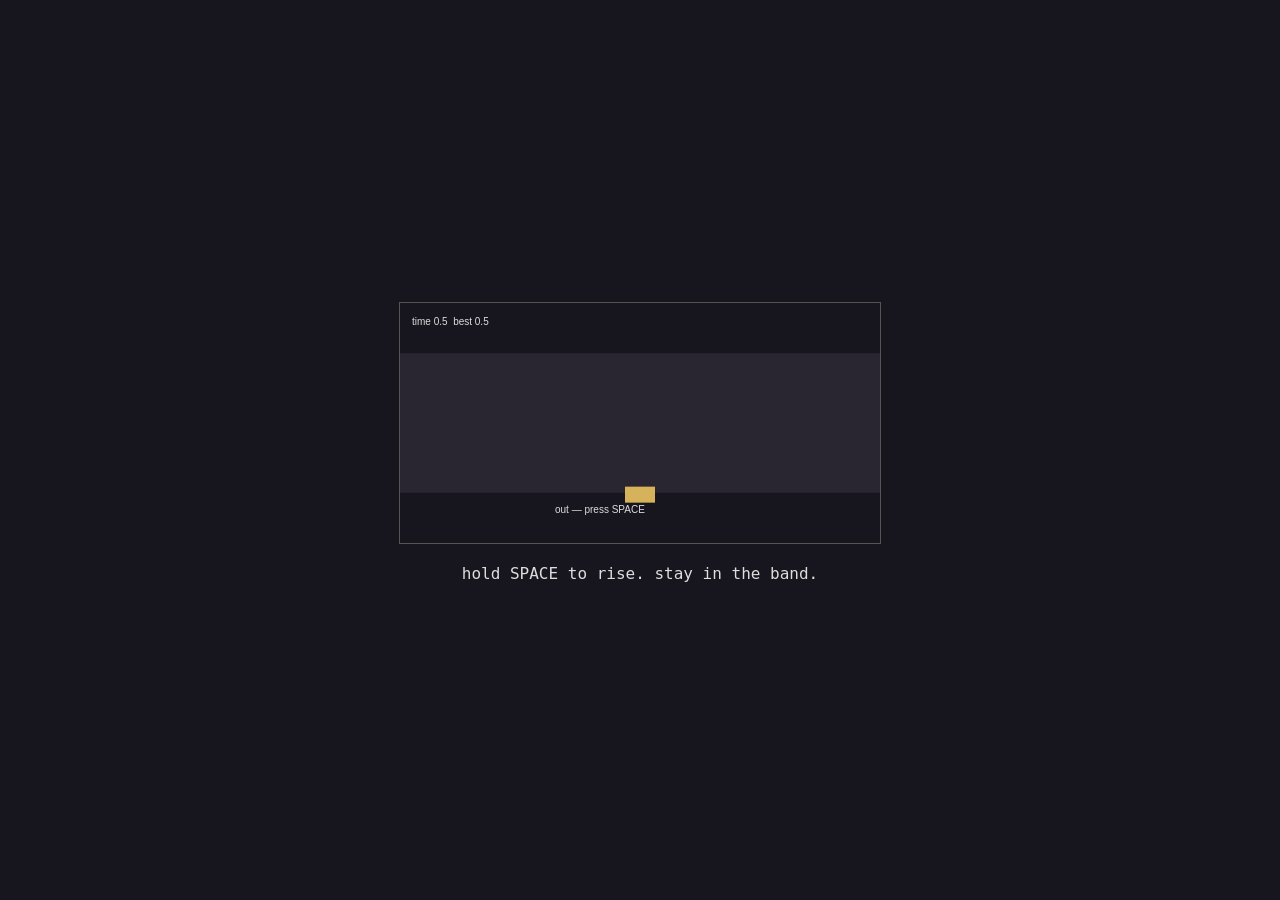
<file: games/untitled/index.html>
<!doctype html>
<meta charset="utf-8">
<title>Untitled</title>
<style>html,body{height:100%;margin:0;background:#17151d;color:#ddd;font:16px monospace}body{display:grid;place-items:center}canvas{border:1px solid #555}p{text-align:center}</style>
<div><canvas id="c" width="480" height="240"></canvas><p>hold SPACE to rise. stay in the band.</p></div>
<script>
const c=document.querySelector('#c'),x=c.getContext('2d');
let y=120,v=0,score=0,best=0,alive=true;
const key={}; onkeydown=e=>key[e.code]=true; onkeyup=e=>key[e.code]=false;
function reset(){y=120;v=0;score=0;alive=true}
function frame(){
  x.clearRect(0,0,c.width,c.height);
  const half=Math.max(22,70-score/240), top=120-half, bottom=120+half;
  x.fillStyle='#292531';x.fillRect(0,top,c.width,bottom-top);
  if(alive){v+=(key.Space?-0.16:0.16);v*=0.985;y+=v;score++;if(y<top||y>bottom){alive=false;best=Math.max(best,score)}}
  x.fillStyle='#d6b35a';x.fillRect(225,y-8,30,16);
  x.fillStyle='#ddd';x.fillText('time '+(score/60).toFixed(1)+'  best '+(best/60).toFixed(1),12,22);
  if(!alive){x.fillText('out — press SPACE',155,210);if(key.Space)reset()}
  requestAnimationFrame(frame)
} frame();
</script>
</file>
